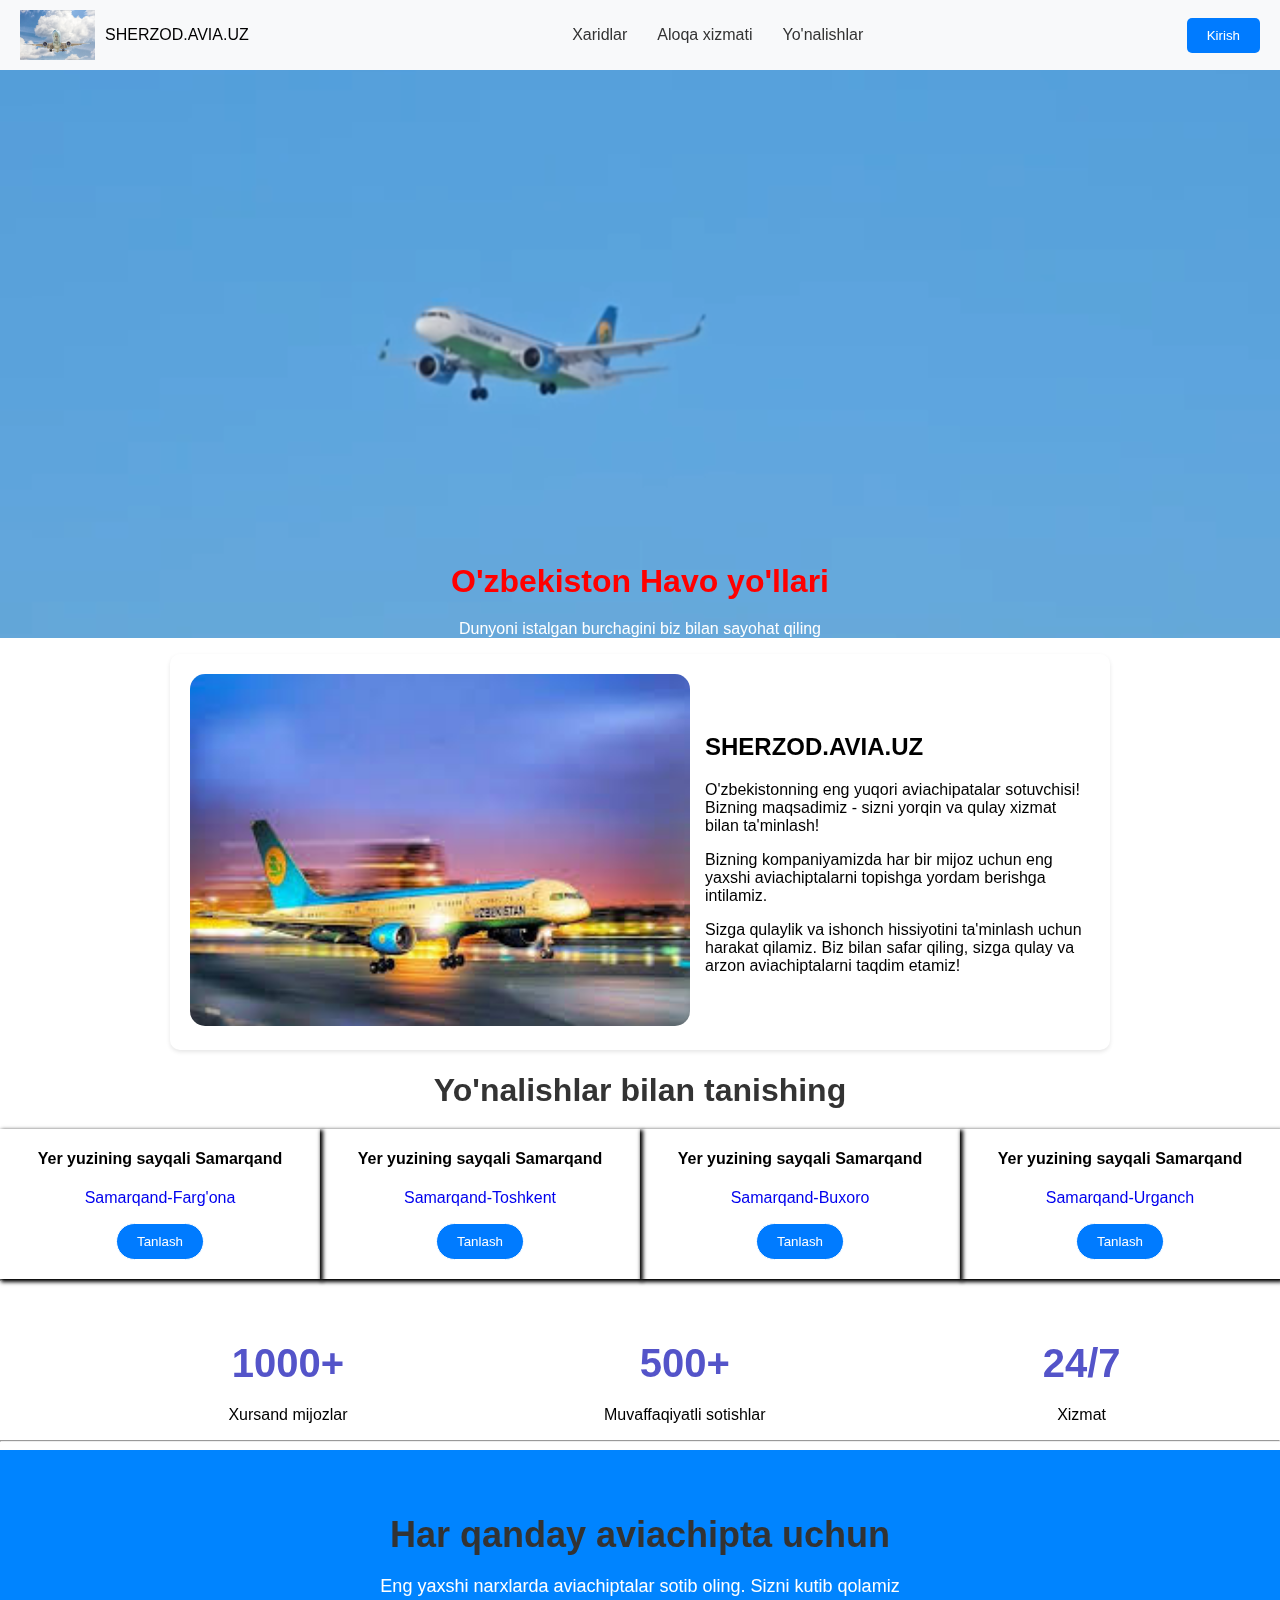
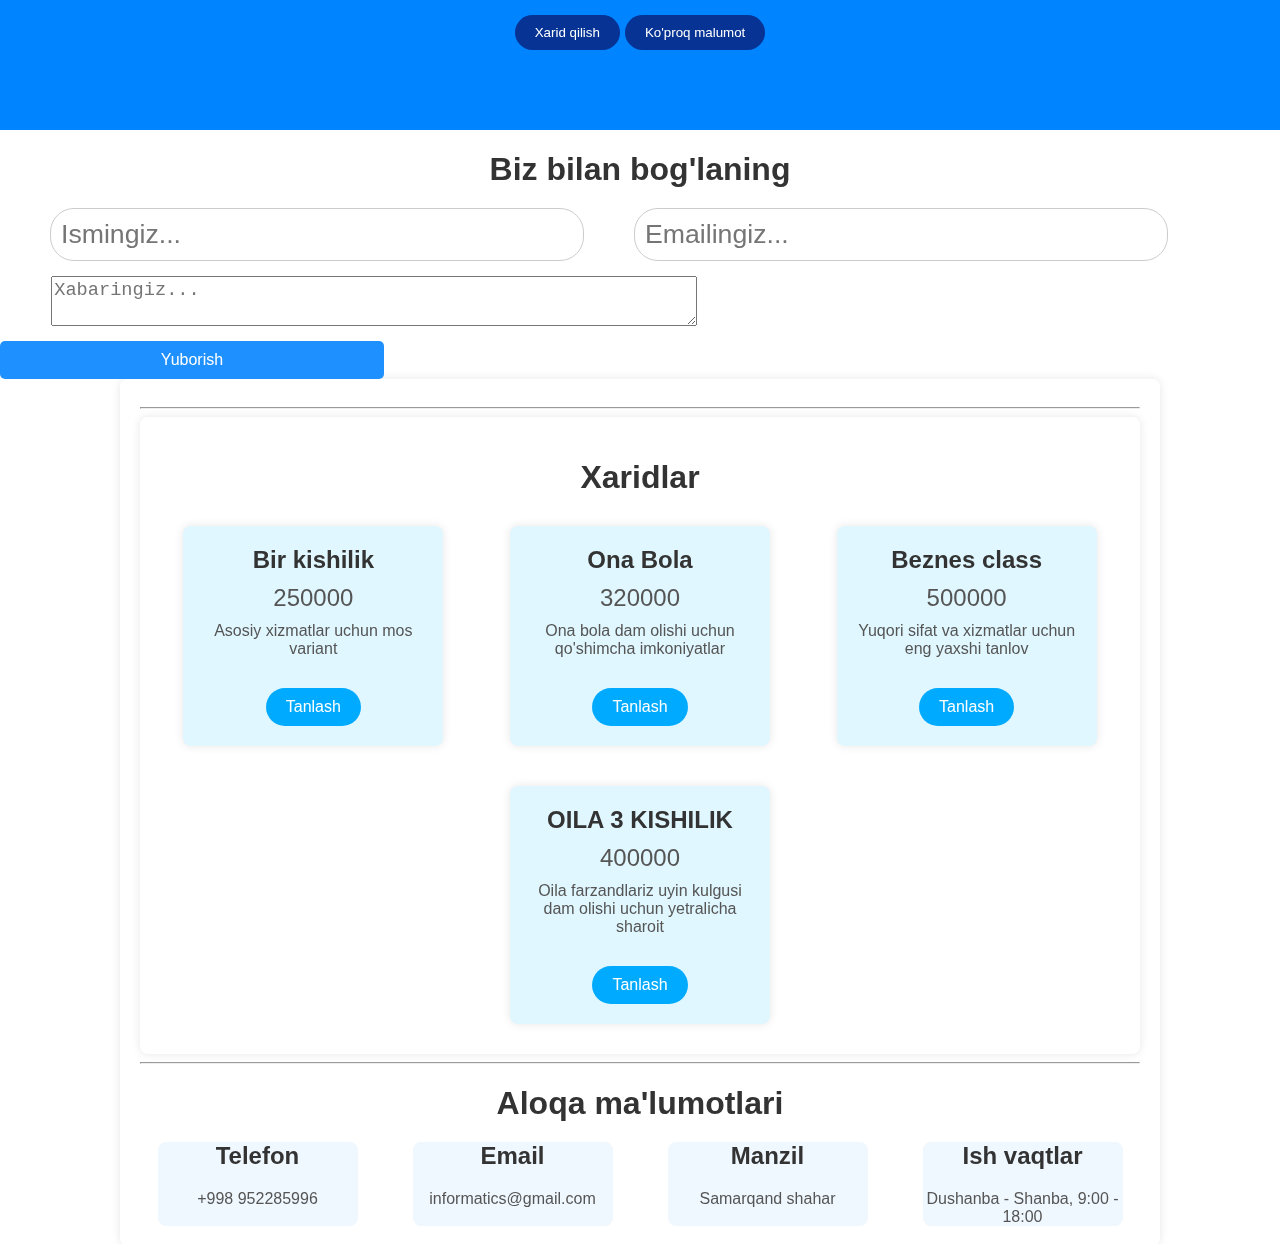
<file: Index.html>
<!DOCTYPE html>
<html lang="uz">

<head>
    <meta charset="UTF-8">
    <meta name="viewport" content="width=device-width, initial-scale=1.0">
    <title>SHERZOD.AVIA.UZ</title>
    <link rel="stylesheet" href="styles.css">
    <style>
         body, html {
            margin: 0;
            padding: 0;
            width: 100%;
            height: 100%;
            /* overflow: hidden; */
        }
        .video-background {
            position: absolute;
            top: 0;
            left: 0;
            width: 100%;
            height: 100%;
            object-fit: cover;
            z-index: -1;
        }
        .content {
            position: relative;
            z-index: 1;
            color: #fff;
            text-align: center;
            padding: 20px;
        }
    </style>
</head>

<body>
    <header>
        <div class="logo">
            <img src="logo.png" alt="Havohavo">
            <span>SHERZOD.AVIA.UZ</span>
        </div>
        <nav>
            <ul>
                <li class="nav-link"><a href="#xaridlar">Xaridlar</a></li>
                <li class="nav-link"><a href="#aloqa">Aloqa xizmati</a></li>

                <li class="nav-link"><a href="#lines">Yo'nalishlar</a></li>
            </ul>
        </nav>
        <button class="login-btn">Kirish</button>
    </header>
    <main>
        <div class="hero">
            <!-- <video controls src="samolyot.mp4">samolyot</video> style="width: 100%; border-radius: 20px;">

            <video autoplay muted loop>
                <source src="samolyot.mp4" type="video/mp4">
            </video> -->
            <video autoplay muted loop class="video-background">
                <source src="samolyot.mp4" type="video/mp4">
                Your browser does not support the video tag.
            </video>
        
            <div class="content">
                <br><br><br><br><br><br><br><br><br><br><br><br><br><br><br><br><br><br><br><br><br><br><br><br>
            </div>
            <div class="hero-text">
                <h1>O'zbekiston Havo yo'llari</h1>
                <p>Dunyoni istalgan burchagini biz bilan sayohat qiling</p>

            </div>
        </div>
    </main>
    <section>
        <div class="about-us">
            <div class="image-container">
                <img src="SAMO.jpg" alt="SAMO">
            </div>
            <div class="text-container">
                <h2>SHERZOD.AVIA.UZ</h2>
                <p>O'zbekistonning eng yuqori aviachipatalar sotuvchisi! Bizning maqsadimiz - sizni yorqin va
                    qulay xizmat bilan ta'minlash!</p>
                <p>Bizning kompaniyamizda har bir mijoz uchun eng yaxshi aviachiptalarni topishga yordam berishga
                    intilamiz.</p>
                <p>Sizga qulaylik va ishonch hissiyotini ta'minlash uchun harakat qilamiz. Biz bilan safar qiling, sizga
                    qulay va arzon aviachiptalarni taqdim etamiz!</p>
            </div>
        </div>
    </section>
    <div id="lines">
        <h1>Yo'nalishlar bilan tanishing</h1>
        <div class="yonalish" style="width: 25%; float: left; padding: auto;">
            <h4>
                Yer yuzining sayqali Samarqand
            </h4>
            <a href="#">
                <p>Samarqand-Farg'ona</p>
            </a>
            <a href="bron.html"><button class="selected-options login-btn">Tanlash</button></a>

        </div>
        <div class="yonalish" style="width: 25%; float: left; padding: auto;">
            <h4>
                Yer yuzining sayqali Samarqand
            </h4>
            <a href="#">
                <p>Samarqand-Toshkent</p>
            </a>
            <a href="bron.html"><button class="selected-options login-btn">Tanlash</button></a>

        </div>
        <div class="yonalish" style="width: 25%; float: left; padding: auto;">
            <h4>
                Yer yuzining sayqali Samarqand
            </h4>
            <a href="#">
                <p>Samarqand-Buxoro</p>
            </a>
          <a href="bron.html"><button class="selected-options login-btn">Tanlash</button></a>

        </div>
        <div class="yonalish" style="width: 25%; float: left; padding: auto;">
            <h4>
                Yer yuzining sayqali Samarqand
            </h4>
            <a href="#">
                <p>Samarqand-Urganch</p>
            </a>
            <a href="bron.html"><button class="selected-options login-btn">Tanlash</button></a>
        </div>
    </div>
    <hr width="100%">
   
        <div class="wrap">
            <div style="margin-left: 7%; width: 31%; float: left;">
                <h1>1000+</h1>
                <p>Xursand mijozlar</p>
            </div>
            <div style="width: 31%; float: left; ">
                <h1>500+</h1>
                <p>Muvaffaqiyatli sotishlar </p>
            </div>
            <div style="width: 31%; float: left;">
                <h1>24/7</h1>
                <p>Xizmat</p>
            </div>
        </div>
    
    <hr>
    <div class="wrap2">
        <h1>Har qanday aviachipta uchun</h1>
        <p>Eng yaxshi narxlarda aviachiptalar sotib oling. Sizni kutib qolamiz </p>
        <button class="login-btn">Xarid qilish</button>
        <button class="login-btn">Ko'proq malumot</button>
    </div>

    <div class="form-container">
        <h1>Biz bilan bog'laning</h1>
        <form>
            <div class="wrappers">
                <input type="text" placeholder="Ismingiz..." required>
                <input type="email" placeholder="Emailingiz..." required>
             
            </div>
            <textarea placeholder="Xabaringiz..." ></textarea>
            <button type="submit">Yuborish</button>
            
        </form>
    </div>
    <div class="container">
        
            <hr>
            <div class="container">
                <h1 id="xaridlar">Xaridlar</h1>
                <div class="pricing-table">
                    <div class="pricing-card">
                        <h2>Bir kishilik</h2>
                        <p class="price">250000</p>
                        <p>Asosiy xizmatlar uchun mos variant</p>
                        <a href="bron.html"><button>Tanlash</button></a>
                    </div>
                    <div class="pricing-card">
                        <h2>Ona Bola</h2>
                        <p class="price">320000</p>
                        <p>Ona bola dam olishi uchun qo'shimcha imkoniyatlar</p>
                        <a href="bron.html"><button>Tanlash</button></a>
                    </div>
                    <div class="pricing-card">
                        <h2>Beznes class</h2>
                        <p class="price">500000</p>
                        <p>Yuqori sifat va xizmatlar uchun eng yaxshi tanlov</p>
                        <a href="bron.html"><button>Tanlash</button></a>
                    </div>
                    <div class="pricing-card">
                        <h2>OILA 3 KISHILIK </h2>
                        <p class="price">400000</p>
                        <p>Oila farzandlariz uyin kulgusi dam olishi uchun yetralicha sharoit</p>
                        <a href="bron.html"><button>Tanlash</button></a>
                    </div>
                </div>
            </div>
            <hr>
            <h1 id="aloqa">Aloqa ma'lumotlari</h1>
        <div class="contact-info">
            <div class="info-box">
                <h2>Telefon</h2>
                <p>+998 952285996</p>
            </div>
            <div class="info-box">
                <h2>Email</h2>
                <p>informatics@gmail.com</p>
            </div>
            <div class="info-box">
                <h2>Manzil</h2>
                <p>Samarqand shahar</p>
            </div>
            <div class="info-box">
                <h2>Ish vaqtlar</h2>
                <p>Dushanba - Shanba, 9:00 - 18:00</p>
            </div>
        </div>
    </div>
 

    <script src="main.js"></script>
</body>

</html>
</file>
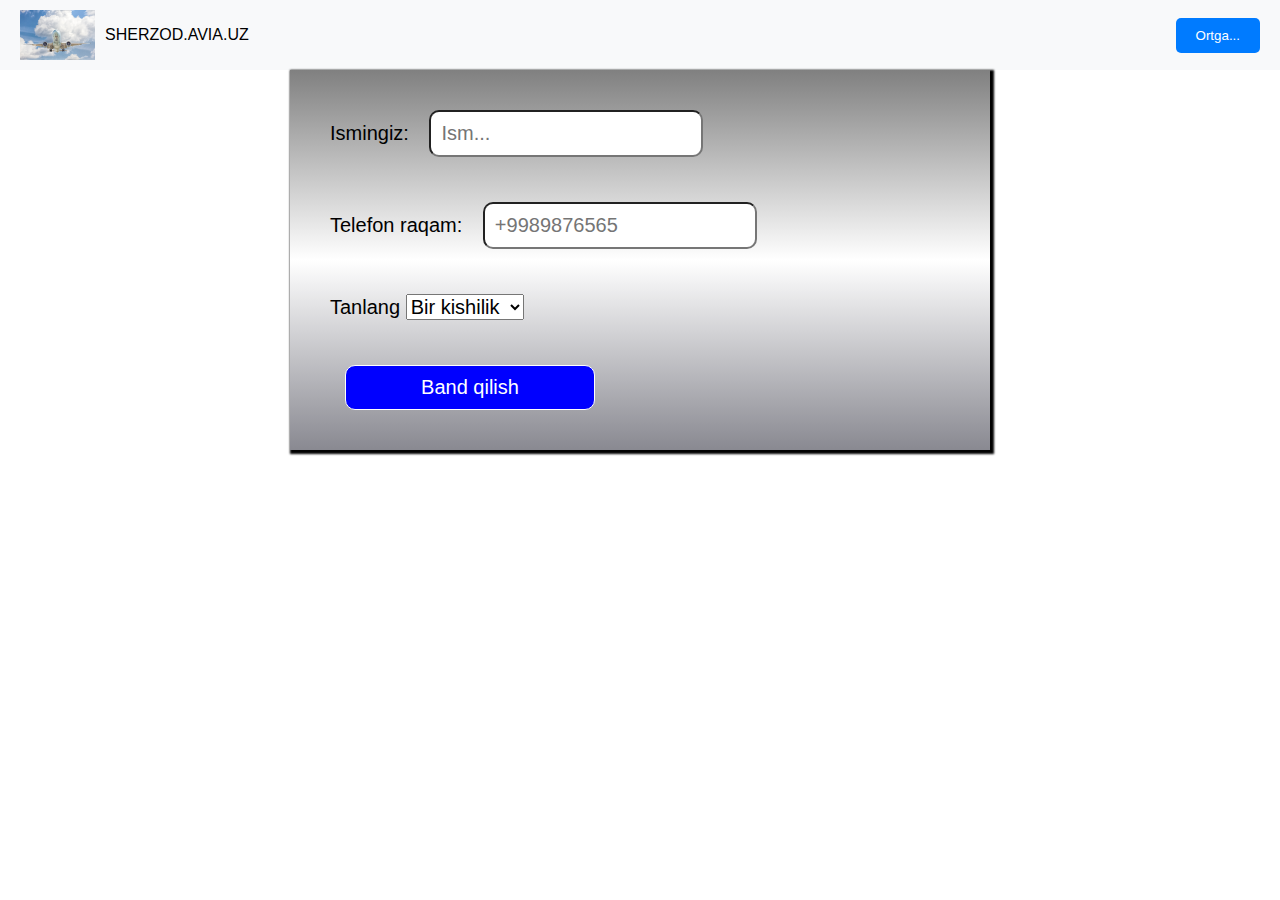
<file: bron.html>
<!DOCTYPE html>
<html lang="uz">

<head>
    <meta charset="UTF-8">
    <meta name="viewport" content="width=device-width, initial-scale=1.0">
    <title>SHERZOD.AVIA.UZ</title>
    <link rel="stylesheet" href="styles.css">
    <style>
         body, html {
            margin: 0;
            padding: 0;
            width: 100%;
            height: 100%;
            /* overflow: hidden; */
        }
        .video-background {
            position: absolute;
            top: 0;
            left: 0;
            width: 100%;
            height: 100%;
            object-fit: cover;
            z-index: -1;
        }
        .content {
            position: relative;
            z-index: 1;
            color: #fff;
            text-align: center;
            padding: 20px;
        }
    </style>
</head>

<body>
    <header>
        <div class="logo">
            <img src="logo.png" alt="Havohavo">
            <span>SHERZOD.AVIA.UZ</span>
        </div>
        <a href="Index.html"><button class="login-btn">Ortga...</button></a>
    </header>
  <main>
    <section class="bron-form">
        <form action="">
           <div>
            <label for="#name">Ismingiz: </label>
            <input type="text" name="" id="name" placeholder="Ism...">
           </div>
           <div>
            <label for="#tel">Telefon raqam:</label>
            <input type="tel" name="" id="tel" placeholder="+9989876565">
           </div>
           <div>
            <label for="#select">Tanlang</label>
            <select name="selection" id="select">
                <option value="">Bir kishilik</option>
                <option value="">Ikki kishilik</option>
                <option value="">Oila uchun</option>
            </select>
           </div>
           <div>
           
            <input type="submit" name="" id="submit" placeholder="telefon raqam." value="Band qilish">
           </div>
        </form>
    </section>
  </main>



    <script src="main.js"></script>
</body>

</html>
</file>
<file: styles.css>
body {
    font-family: Arial, sans-serif;
    margin: 0;
    padding: 0;
    box-sizing: border-box;
    behavior: smooth;
}

header {
    display: flex;
    justify-content: space-between;
    align-items: center;
    background-color: #f8f9fa;
    padding: 10px 20px;
}

.logo {
    display: flex;
    align-items: center;
}

.logo img {
    height: 50px;
    margin-right: 10px;
}

nav ul {
    list-style: none;
    display: flex;
    margin: 0;
    padding: 0;
}

nav ul li {
    margin: 0 15px;
}

nav ul li a {
    text-decoration: none;
    color: #333;
}

.login-btn {
    background-color: #007bff;
    color: white;
    border: none;
    padding: 10px 20px;
    border-radius: 5px;
    cursor: pointer;
}

.login-btn:hover {
    background-color: #0056b3;
}

.hero {
    position: relative;
    text-align: center;
    color: white;
}

.hero img {
    width: 100%;
    height: auto;
}

.hero h2 {
    position: absolute;
    top: 50%;
    left: 50%;
    transform: translate(-50%, -50%);
    font-size: 24px;
    background-color: rgba(0, 0, 0, 0.5);
    padding: 20px;
    border-radius: 10px;
}


.about-us {
    display: flex;
    flex-direction: row;
    align-items: center;
    justify-content: center;
    background-color: white;
    padding: 20px;
    border-radius: 10px;
    box-shadow: 0 2px 4px rgba(0, 0, 0, 0.1);
    max-width: 900px;
    margin: 0 auto;
}

.image-container {
    flex: 1;
    margin-right: 15px;
}
.image-container img{
    width: 500px;
    border-radius: 15px;
}
#lines{
    text-align: center;
}
.yonalish{
    height: 150px;
    box-shadow: 2px 2px 4px 1px black;
}
.yonalish:hover{
    scale: 1.3;
    transition: 0.4s;
}
.yonalish a{
    text-align: center;
    text-decoration: none;
    justify-content: center;
}

.wrap h1{
    padding-top: 25px;
    text-decoration: none;
    font-size: 30pt;
    color: rgb(84, 84, 201);
}

.wrap2
{
    width: 100%;
    height: 400px;
    font-size: large;
    text-align: center;
    background: rgb(0, 132, 255);
    color: white;
}
.wrap p{
    text-align: center;
}
.wrap2{
    padding-top: 40px;
    height: 240px;
}
.wrap2 h1{
    
    text-align: center;
}
.wrap2 button{
    background: #063394;
    border-radius: 15pt;
}
.selected-options{
   border-radius: 15pt;
   border: .5px solid ;
}
.selected-options:hover{
    color: blue;
    background: white;

}
.nav-link:hover{
background: #a09b9b;
padding: 2px 3px;
 scale: 1.5;
 border-radius: 15pt;
 transition: .8s;
}
.cta-btn {
    position: absolute;
    bottom: 20px;
    left: 50%;
    transform: translateX(-50%);
    background-color: #28a745;
    color: white;
    border: none;
    padding: 10px 20px;
    border-radius: 5px;
    cursor: pointer;
}

.cta-btn:hover {
    background-color: #218838;
}

.form-container h1 {
    margin-bottom: 20px;
    color: #333333;
    text-align: center;
}

form {
    display: flex;
    flex-direction: column;
    gap: 15px;
}

.form-container input {
    width: 40%;
    padding: 10px;
    border: 1px solid #cccccc;
    float: left;
    border-radius: 5px;
    font-size: 20pt;
    border-radius: 18pt;
    margin-left: 50px;
}
.wrappers{
    width: 100%;
}
.wrappers button{
    margin-left: 15px;
}
.form-container textarea {
width: 50%;
margin-left: 4%;
font-size: 14pt;

/* columns: 20; */
}


 .form-container button {
    padding: 10px;
    background-color: #1e90ff ;
    color: #ffffff;
    border: none;
    border-radius: 5px;
    font-size: 16px;
    cursor: pointer;
    width: 30%;
}

button:hover {
    background-color: #87cefa;
}
.container {
    max-width: 800px;
    margin: 0 auto;
    padding: 20px;
    background-color: #fff;
    border-radius: 8px;
    box-shadow: 0 0 10px rgba(0, 0, 0, 0.1);
}

h1 {
    text-align: center;
    color: #333;
}

.contact-info {
    display: flex;
    flex-wrap: wrap;
    justify-content: space-around;
    gap: 20px;
}


.container {
    max-width: 1000px;
    margin: 0 auto;
    padding: 20px;
    background-color: #fff;
    border-radius: 8px;
    box-shadow: 0 0 10px rgba(0, 0, 0, 0.1);
    text-align: center;
}

h1 {
    color: #333;
    margin-bottom: 20px;
}

.pricing-table {
    display: flex;
    flex-wrap: wrap;
    justify-content: space-around;
    gap: 20px;
}

.pricing-card {
    background-color: #e0f7ff;
    border-radius: 8px;
    box-shadow: 0 0 10px rgba(0, 0, 0, 0.1);
    flex: 1 1 calc(25% - 40px);
    margin: 10px;
    padding: 20px;
    max-width: 220px;
    text-align: center;
}

.pricing-card h2 {
    color: #333;
    margin: 0 0 10px;
}

.price {
    color: #00aaff;
    font-size: 24px;
    margin: 10px 0;
}

.pricing-card p {
    color: #555;
    margin: 10px 0;
}

.pricing-card button {
    background-color: #00aaff;
    border: none;
    border-radius: 20px;
    color: #fff;
    cursor: pointer;
    font-size: 16px;
    margin-top: 20px;
    padding: 10px 20px;
}

.pricing-card button:hover {
    background-color: #008fcc;
}
  @media (max-width: 768px) {
    .pricing-card {
        flex: 1 1 calc(50% - 40px);
    }
}

@media (max-width: 480px) {
    .pricing-card {
        flex: 1 1 100%;
    }
}

.navbar {
    display: flex;
    justify-content: space-between;
    padding: 10px 20px;
}
.navbar a {
    color: #fff;
    text-decoration: none;
    margin: 0 10px;
}

.info-box{
    width: 20%;
    float: left;
}

.info-box {
    /* flex: 1 1 calc(50% - 40px); */
    background-color: #f0f8ff;
    /*padding: 20px;*/
    border-radius: 8px;
    text-align: center;
}

.info-box h2 {
    margin-top: 0;
    color: #333;
}

.info-box p {
    margin: 10px 0 0;
    color: #555;
}
.info-box:hover{
    scale: 1.1;
    box-shadow: 1px 2px 1px 2px black;
    transform: rotate(360deg);
    transition: 1s;
}
@media (max-width: 600px) {
    .info-box {
        flex: 1 1 100%;
    }
}

.pricing-card {
     background-color: #e0f7ff;
    border-radius: 8px;
    box-shadow: 0 0 10px rgba(0, 0, 0, 0.1);
     flex: 1 1 calc(25% - 40px); 
    margin: 10px; 
    width: 20%;
    float: left;
    padding: 20px;
    max-width: 220px; 
    text-align: center; 
    width: 20%;
}

.pricing-card h2 {
    color: #333;
    margin: 0 0 10px;
}

.price {
    color: #00aaff;
    font-size: 24px;
    margin: 10px 0;
}

.pricing-card p {
    color: #555;
    margin: 10px 0;
}

.pricing-card button {
    background-color: #00aaff;
    border: none;
    border-radius: 20px;
    color: #fff;
    cursor: pointer;
    font-size: 16px;
    margin-top: 20px;
    padding: 10px 20px;
}

.pricing-card button:hover {
    background-color: #008fcc;
}
.hero-text h1{
    color: red;
    animation: sherAnimatsiya 5s infinite;
}

@keyframes sherAnimatsiya{
    0%{
        color: white;
        scale: 1.5;
        transition: 1s;
    }
    50%{
        color: grey;
        scale: 1.8;
        transition: 1s;
    }
    100%{
        color: black;
        scale: 1;
        transition: 1s;
    }
}

.bron-form{
   margin: auto;
    width: 700px;
    box-sizing: border-box;
    border: 1px;
    padding: 25px;
    box-shadow: 2px 2px 2px 2px black;
    background: linear-gradient(grey,white,rgb(137, 137, 145));
}
.bron-form form div{
    margin: 15px;
    font-size: 15pt;
}
.bron-form form div input{
    margin-left: 15px;
    font-size: 15pt;
    border-radius: 10px;
    padding: 10px;
    width: 250px; 
   
}
.bron-form form div input[type="submit"]{
    background: blue;
    color: white;
    border: .2px solid white;
    border-radius: 10px;
    font-size: 20px;
    padding: 10px 7px;
    cursor: pointer;
}
.bron-form form div input[type="submit"]:hover{
    background: white;
    border: .2px solid blue;
    color: blue;
    transition: .8s;
}
.bron-form form div select{
    font-size: 15pt;
    transition: .9s;
}
</file>
